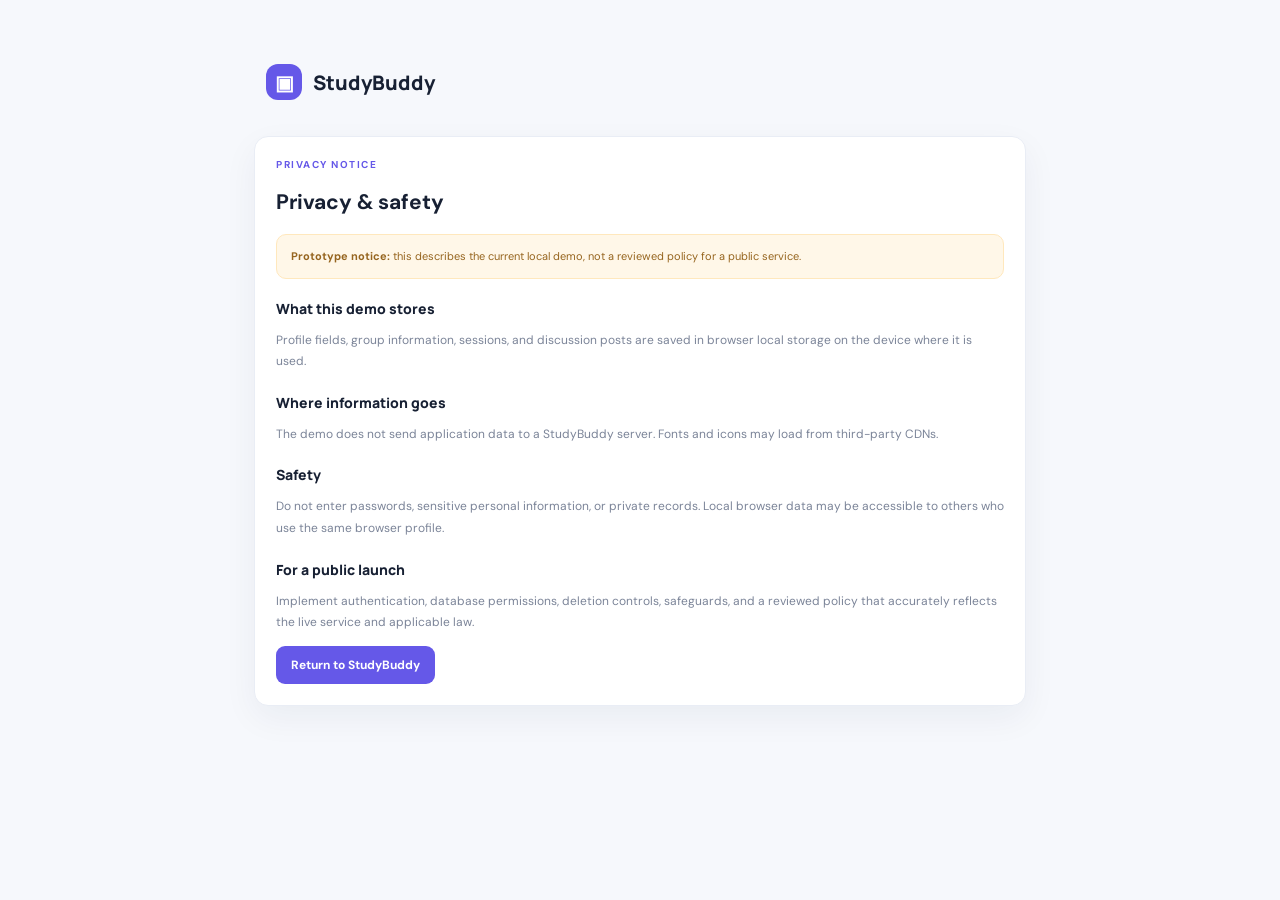
<file: privacy.html>
<!doctype html>
<html lang="en">
  <head>
    <meta charset="utf-8" />
    <meta name="viewport" content="width=device-width,initial-scale=1" />
    <title>StudyBuddy Privacy Notice</title>
    <link rel="stylesheet" href="css/style.css" />
  </head>
  <body>
    <main style="max-width: 820px; margin: 40px auto; padding: 24px">
      <a class="brand" href="index.html"
        ><span class="brand-mark">▣</span>StudyBuddy</a
      >
      <section class="panel privacy-copy">
        <div class="eyebrow">PRIVACY NOTICE</div>
        <h1>Privacy & safety</h1>
        <div class="notice">
          <b>Prototype notice:</b> this describes the current local demo, not a
          reviewed policy for a public service.
        </div>
        <h3>What this demo stores</h3>
        <p>
          Profile fields, group information, sessions, and discussion posts are
          saved in browser local storage on the device where it is used.
        </p>
        <h3>Where information goes</h3>
        <p>
          The demo does not send application data to a StudyBuddy server. Fonts
          and icons may load from third-party CDNs.
        </p>
        <h3>Safety</h3>
        <p>
          Do not enter passwords, sensitive personal information, or private
          records. Local browser data may be accessible to others who use the
          same browser profile.
        </p>
        <h3>For a public launch</h3>
        <p>
          Implement authentication, database permissions, deletion controls,
          safeguards, and a reviewed policy that accurately reflects the live
          service and applicable law.
        </p>
        <a class="btn btn-primary" href="index.html">Return to StudyBuddy</a>
      </section>
    </main>
  </body>
</html>
</file>
<file: css/style.css>
@import url("https://fonts.googleapis.com/css2?family=DM+Sans:wght@400;500;600;700&family=Manrope:wght@500;600;700;800&display=swap");
:root {
  --bg: #f6f8fc;
  --surface: #fff;
  --ink: #172033;
  --muted: #7b8498;
  --line: #e9edf5;
  --purple: #6558e8;
  --plight: #f0efff;
  --shadow: 0 12px 34px #1b274d0e;
}
* {
  box-sizing: border-box;
}
body {
  margin: 0;
  background: var(--bg);
  color: var(--ink);
  font:
    14px "DM Sans",
    sans-serif;
}
button,
input,
select,
textarea {
  font: inherit;
}
button {
  cursor: pointer;
}
a {
  color: inherit;
  text-decoration: none;
}
.app-shell {
  min-height: 100vh;
  display: flex;
}
.sidebar {
  width: 250px;
  background: white;
  border-right: 1px solid var(--line);
  padding: 25px 17px 16px;
  display: flex;
  flex-direction: column;
  flex-shrink: 0;
}
.brand {
  display: flex;
  align-items: center;
  gap: 11px;
  font: 800 20px Manrope;
  padding: 0 12px 36px;
}
.brand-mark {
  width: 36px;
  height: 36px;
  border-radius: 12px;
  background: var(--purple);
  color: white;
  display: grid;
  place-items: center;
}
.side-label {
  font-size: 10px;
  font-weight: 700;
  letter-spacing: 1.4px;
  color: #a1a8b8;
  padding: 0 13px 12px;
}
.nav-list {
  display: grid;
  gap: 5px;
}
.nav-item {
  border: 0;
  background: transparent;
  color: #7b8498;
  text-align: left;
  display: flex;
  align-items: center;
  gap: 13px;
  padding: 12px 13px;
  border-radius: 10px;
  font-weight: 600;
  width: 100%;
}
.nav-item i {
  width: 18px;
  text-align: center;
}
.nav-item:hover,
.nav-item.active {
  background: var(--plight);
  color: var(--purple);
}
.sidebar-bottom {
  margin-top: auto;
}
.sidebar-bottom > .side-label {
  margin-top: 28px;
}
.help-card {
  background: #f7f6ff;
  border: 1px solid #eeecff;
  border-radius: 14px;
  padding: 15px;
  margin: 25px 3px 18px;
}
.help-card strong {
  font: 700 12px Manrope;
}
.help-card p {
  font-size: 11px;
  line-height: 1.6;
  color: var(--muted);
}
.user-mini {
  border-top: 1px solid var(--line);
  padding: 17px 4px 0;
  display: flex;
  align-items: center;
  gap: 10px;
}
.avatar {
  width: 37px;
  height: 37px;
  border-radius: 50%;
  background: #e4defe;
  color: #5e50cf;
  display: grid;
  place-items: center;
  font-weight: 700;
  flex-shrink: 0;
}
.avatar.small {
  width: 29px;
  height: 29px;
  font-size: 11px;
}
.user-mini-info {
  display: grid;
  gap: 3px;
  flex: 1;
}
.user-mini-info strong {
  font-size: 12px;
}
.user-mini-info span {
  font-size: 10px;
  color: var(--muted);
}
.main-area {
  flex: 1;
  min-width: 0;
  display: flex;
  flex-direction: column;
}
.topbar {
  height: 76px;
  border-bottom: 1px solid var(--line);
  background: white;
  display: flex;
  align-items: center;
  justify-content: space-between;
  padding: 0 32px;
  gap: 20px;
}
.breadcrumb {
  color: #a1a8b8;
  font-size: 12px;
}
.breadcrumb strong {
  color: #283148;
}
.top-actions {
  display: flex;
  align-items: center;
  gap: 12px;
}
.searchbox {
  width: 220px;
  height: 38px;
  border: 1px solid var(--line);
  border-radius: 10px;
  display: flex;
  align-items: center;
  gap: 9px;
  padding: 0 12px;
  color: #9aa2b3;
}
.searchbox input {
  border: 0;
  outline: 0;
  width: 100%;
  background: transparent;
  font-size: 12px;
}
.icon-btn {
  border: 0;
  background: transparent;
  color: #8a91a3;
  width: 34px;
  height: 34px;
  border-radius: 9px;
}
.profile-pill {
  display: flex;
  align-items: center;
  gap: 8px;
  border: 0;
  background: transparent;
  font-weight: 700;
  font-size: 12px;
}
.mobile-menu {
  display: none;
}
.page-content {
  width: 100%;
  max-width: 1450px;
  padding: 32px 36px 24px;
  margin: 0 auto;
  flex: 1;
}
.footer {
  padding: 16px 36px 20px;
  color: #a0a7b6;
  font-size: 10px;
  border-top: 1px solid var(--line);
}
.footer a {
  color: #7c72df;
}
.page-heading {
  display: flex;
  justify-content: space-between;
  align-items: flex-start;
  gap: 20px;
  margin-bottom: 24px;
}
.eyebrow {
  color: var(--purple);
  letter-spacing: 1.5px;
  font-size: 10px;
  font-weight: 700;
  text-transform: uppercase;
}
.page-heading h1 {
  font: 800 28px Manrope;
  letter-spacing: -1px;
  margin: 7px 0;
}
.page-heading p {
  margin: 0;
  color: var(--muted);
  font-size: 12px;
  line-height: 1.7;
}
.btn {
  border: 0;
  border-radius: 9px;
  padding: 11px 15px;
  display: inline-flex;
  align-items: center;
  justify-content: center;
  gap: 8px;
  font-size: 12px;
  font-weight: 700;
}
.btn-primary {
  background: var(--purple);
  color: white;
}
.btn-light {
  background: white;
  border: 1px solid var(--line);
  color: #586177;
}
.btn-danger {
  background: #fff0f0;
  color: #c54c4c;
}
.btn-sm {
  padding: 8px 11px;
  font-size: 11px;
}
.hero {
  background: linear-gradient(110deg, #6558e8, #8576f1);
  border-radius: 18px;
  padding: 29px 31px;
  color: white;
  min-height: 180px;
  display: flex;
  align-items: center;
  justify-content: space-between;
}
.hero-copy {
  max-width: 530px;
}
.hero .eyebrow {
  color: #dedaff;
}
.hero h2 {
  font: 800 25px Manrope;
  margin: 9px 0;
}
.hero p {
  color: #eceaff;
  font-size: 12px;
  line-height: 1.8;
}
.hero .btn {
  background: white;
  color: var(--purple);
}
.hero-art {
  font-size: 55px;
  margin: 0 65px;
}
.stats-grid {
  display: grid;
  grid-template-columns: repeat(4, minmax(0, 1fr));
  gap: 15px;
  margin: 22px 0 28px;
}
.stat-card,
.panel,
.group-card,
.session-card,
.discussion-card {
  background: white;
  border: 1px solid var(--line);
  border-radius: 14px;
  box-shadow: var(--shadow);
}
.stat-card {
  padding: 18px;
}
.stat-top {
  display: flex;
  justify-content: space-between;
  color: var(--muted);
  font-size: 11px;
  font-weight: 600;
}
.stat-value {
  font: 800 25px Manrope;
  margin: 14px 0 6px;
}
.stat-note {
  font-size: 10px;
  color: var(--muted);
}
.stat-icon {
  width: 34px;
  height: 34px;
  border-radius: 10px;
  display: grid;
  place-items: center;
  background: #efedff;
  color: #6a5ce9;
}
.content-grid {
  display: grid;
  grid-template-columns: 1.5fr 1fr;
  gap: 20px;
}
.panel {
  padding: 21px;
  margin-bottom: 20px;
}
.panel-heading {
  display: flex;
  align-items: center;
  justify-content: space-between;
  margin-bottom: 17px;
}
.panel-heading h3 {
  font: 800 14px Manrope;
  margin: 0;
}
.text-link {
  font-size: 11px;
  color: var(--purple);
  font-weight: 700;
  background: transparent;
  border: 0;
}
.group-list {
  display: grid;
  gap: 12px;
}
.group-row {
  display: flex;
  align-items: center;
  gap: 13px;
  padding: 12px;
  border: 1px solid #eff1f6;
  border-radius: 11px;
}
.group-art {
  width: 45px;
  height: 45px;
  border-radius: 12px;
  display: grid;
  place-items: center;
  background: #eeebff;
  color: #7062e9;
  flex-shrink: 0;
  font-size: 18px;
}
.art-green {
  background: #e3f8ee;
  color: #269e76;
}
.art-orange {
  background: #fff1df;
  color: #d99034;
}
.art-blue {
  background: #e4f3ff;
  color: #4294d7;
}
.group-row-info {
  flex: 1;
  min-width: 0;
}
.group-row-info strong {
  font-size: 12px;
  display: block;
  margin-bottom: 5px;
}
.group-row-info span,
.member-count {
  font-size: 10px;
  color: var(--muted);
}
.quick-grid {
  display: grid;
  grid-template-columns: 1fr 1fr;
  gap: 11px;
}
.quick-action {
  border: 1px solid var(--line);
  border-radius: 12px;
  background: white;
  padding: 14px;
  text-align: left;
  display: flex;
  align-items: center;
  gap: 10px;
}
.quick-action strong {
  font-size: 11px;
  display: block;
  margin-bottom: 4px;
}
.quick-action span span {
  color: var(--muted);
  font-size: 10px;
}
.session-item {
  display: flex;
  gap: 12px;
  padding: 12px 0;
  border-bottom: 1px solid #f0f1f6;
}
.date-block {
  width: 44px;
  height: 49px;
  border-radius: 10px;
  background: #f0efff;
  color: var(--purple);
  display: grid;
  place-items: center;
  align-content: center;
  flex-shrink: 0;
}
.date-block b {
  font: 800 17px Manrope;
}
.date-block span {
  font-size: 9px;
  font-weight: 700;
  text-transform: uppercase;
}
.session-item strong {
  display: block;
  font-size: 11px;
  margin: 3px 0 5px;
}
.session-item span {
  font-size: 10px;
  color: var(--muted);
}
.group-grid {
  display: grid;
  grid-template-columns: repeat(3, minmax(0, 1fr));
  gap: 17px;
}
.group-card {
  padding: 19px;
  display: flex;
  flex-direction: column;
  min-height: 225px;
}
.group-card-top {
  display: flex;
  justify-content: space-between;
  align-items: flex-start;
  margin-bottom: 15px;
}
.group-card .group-art {
  width: 48px;
  height: 48px;
}
.group-card h3 {
  font: 800 14px Manrope;
  margin: 0 0 7px;
}
.group-card p {
  font-size: 11px;
  line-height: 1.7;
  color: var(--muted);
  margin: 0 0 15px;
}
.pill,
.tag {
  display: inline-flex;
  padding: 6px 9px;
  border-radius: 20px;
  font-size: 10px;
  font-weight: 700;
  background: #f1f0ff;
  color: #7163dd;
}
.pill.green {
  background: #e6f8f0;
  color: #168d68;
}
.tag {
  border-radius: 6px;
  background: #f4f5fa;
  color: #727b91;
  font-size: 9px;
  margin: 0 4px 4px 0;
}
.group-card-bottom {
  display: flex;
  align-items: center;
  justify-content: space-between;
  border-top: 1px solid #f0f1f6;
  padding-top: 13px;
  margin-top: auto;
}
.filters {
  display: flex;
  gap: 9px;
  flex-wrap: wrap;
  margin: 20px 0;
}
.filters input,
.filters select,
.field input,
.field select,
.field textarea {
  border: 1px solid var(--line);
  border-radius: 9px;
  padding: 11px 12px;
  background: white;
  color: var(--ink);
  outline: none;
  font-size: 12px;
  width: 100%;
}
.filters input {
  max-width: 300px;
}
.filters select {
  width: auto;
  min-width: 150px;
}
.empty-state {
  padding: 45px 20px;
  text-align: center;
  background: white;
  border: 1px dashed #dce1ec;
  border-radius: 14px;
  color: var(--muted);
}
.empty-state h3 {
  font: 700 15px Manrope;
  color: var(--ink);
}
.sessions-grid,
.discussion-list {
  display: grid;
  gap: 13px;
}
.session-card {
  padding: 18px;
  display: flex;
  align-items: flex-start;
  gap: 14px;
}
.session-main {
  flex: 1;
}
.session-main h3,
.discussion-card h3 {
  font: 800 13px Manrope;
  margin: 1px 0 7px;
}
.session-main p,
.discussion-card p {
  font-size: 11px;
  color: var(--muted);
  line-height: 1.7;
}
.meta-row {
  display: flex;
  flex-wrap: wrap;
  gap: 12px;
  color: var(--muted);
  font-size: 10px;
}
.session-actions {
  display: flex;
  gap: 7px;
  flex-wrap: wrap;
}
.discussion-card {
  padding: 18px;
}
.discussion-head {
  display: flex;
  align-items: center;
  gap: 10px;
  margin-bottom: 13px;
}
.discussion-head .avatar {
  width: 33px;
  height: 33px;
  font-size: 11px;
}
.discussion-author {
  flex: 1;
}
.discussion-author strong {
  font-size: 11px;
  display: block;
}
.discussion-author span {
  font-size: 10px;
  color: var(--muted);
}
.discussion-card h3 {
  font-size: 14px;
}
.discussion-footer {
  border-top: 1px solid #f0f1f6;
  padding-top: 12px;
  display: flex;
  justify-content: space-between;
}
.like-btn {
  border: 0;
  background: transparent;
  color: #9299aa;
  font-size: 11px;
}
.like-btn.liked {
  color: #e26b82;
}
.profile-layout {
  display: grid;
  grid-template-columns: 260px 1fr;
  gap: 18px;
}
.profile-card {
  text-align: center;
  padding: 26px;
}
.profile-avatar {
  width: 76px;
  height: 76px;
  border-radius: 50%;
  background: #e4defe;
  color: #5e50cf;
  display: grid;
  place-items: center;
  font-size: 27px;
  font-weight: 700;
  margin: 0 auto 14px;
}
.profile-card h3 {
  font: 800 16px Manrope;
}
.profile-card p,
.muted {
  color: var(--muted);
  font-size: 11px;
}
.profile-stats {
  display: flex;
  justify-content: center;
  gap: 25px;
  border-top: 1px solid var(--line);
  padding-top: 17px;
  margin-top: 20px;
}
.profile-stats strong {
  display: block;
  font: 800 17px Manrope;
}
.profile-stats span {
  font-size: 10px;
  color: var(--muted);
}
.form-grid {
  display: grid;
  grid-template-columns: 1fr 1fr;
  gap: 15px;
}
.field {
  display: grid;
  gap: 7px;
  margin-bottom: 13px;
}
.field label {
  font-size: 11px;
  font-weight: 700;
  color: #4c556b;
}
.field textarea {
  min-height: 95px;
  resize: vertical;
}
.field.full {
  grid-column: 1/-1;
}
.form-actions {
  display: flex;
  justify-content: flex-end;
  gap: 9px;
  margin-top: 18px;
}
.privacy-copy h3 {
  font: 800 14px Manrope;
  margin: 20px 0 8px;
}
.privacy-copy p,
.privacy-copy li {
  font-size: 12px;
  line-height: 1.8;
  color: var(--muted);
}
.notice {
  background: #fff7e8;
  border: 1px solid #ffe8bd;
  color: #96651f;
  border-radius: 10px;
  padding: 12px 14px;
  font-size: 11px;
  line-height: 1.7;
  margin: 14px 0;
}
.toast {
  position: fixed;
  bottom: 25px;
  right: 25px;
  z-index: 10;
  background: #20263a;
  color: white;
  padding: 13px 18px;
  border-radius: 10px;
  opacity: 0;
  transform: translateY(12px);
  pointer-events: none;
  transition: 0.2s;
}
.toast.show {
  opacity: 1;
  transform: translateY(0);
}
.modal {
  border: 0;
  padding: 0;
  border-radius: 16px;
  width: min(520px, calc(100% - 30px));
  box-shadow: 0 25px 80px #10152b35;
}
.modal::backdrop {
  background: #11182b70;
  backdrop-filter: blur(3px);
}
.modal-inner {
  padding: 25px;
}
.modal-heading {
  display: flex;
  align-items: center;
  justify-content: space-between;
  margin-bottom: 20px;
}
.modal-heading h2 {
  font: 800 18px Manrope;
  margin: 0;
}
.modal-close {
  border: 0;
  background: #f4f5fa;
  border-radius: 8px;
  width: 30px;
  height: 30px;
}
.notification {
  padding: 12px;
  background: #f8f8fc;
  border-radius: 9px;
  margin: 8px 0;
  font-size: 11px;
}
@media (max-width: 1100px) {
  .stats-grid {
    grid-template-columns: repeat(2, 1fr);
  }
  .group-grid {
    grid-template-columns: repeat(2, minmax(0, 1fr));
  }
  .page-content {
    padding: 26px 22px;
  }
  .topbar {
    padding: 0 22px;
  }
}
@media (max-width: 800px) {
  .sidebar {
    position: fixed;
    z-index: 8;
    top: 0;
    bottom: 0;
    left: -270px;
    transition: left 0.2s;
    box-shadow: 10px 0 30px #10152b10;
  }
  .sidebar.open {
    left: 0;
  }
  .mobile-menu {
    display: block;
  }
  .topbar {
    height: 65px;
    padding: 0 14px;
  }
  .breadcrumb {
    display: none;
  }
  .top-actions {
    margin-left: auto;
    gap: 6px;
  }
  .searchbox {
    width: min(40vw, 210px);
  }
  .profile-pill > span:not(.avatar) {
    display: none;
  }
  .page-content {
    padding: 23px 15px;
  }
  .footer {
    padding: 15px;
  }
  .content-grid,
  .profile-layout {
    grid-template-columns: 1fr;
  }
  .hero-art {
    display: none;
  }
}
@media (max-width: 520px) {
  .page-heading {
    display: block;
  }
  .page-heading > .btn {
    margin-top: 14px;
  }
  .page-heading h1 {
    font-size: 24px;
  }
  .hero {
    padding: 22px;
  }
  .hero h2 {
    font-size: 21px;
  }
  .stats-grid {
    gap: 9px;
  }
  .stat-card {
    padding: 13px;
  }
  .stat-value {
    font-size: 22px;
  }
  .group-grid,
  .quick-grid,
  .form-grid {
    grid-template-columns: 1fr;
  }
  .field.full {
    grid-column: auto;
  }
  .session-card {
    flex-wrap: wrap;
  }
  .session-actions {
    width: 100%;
    padding-left: 65px;
  }
  .searchbox {
    width: 42vw;
  }
}
</file>
